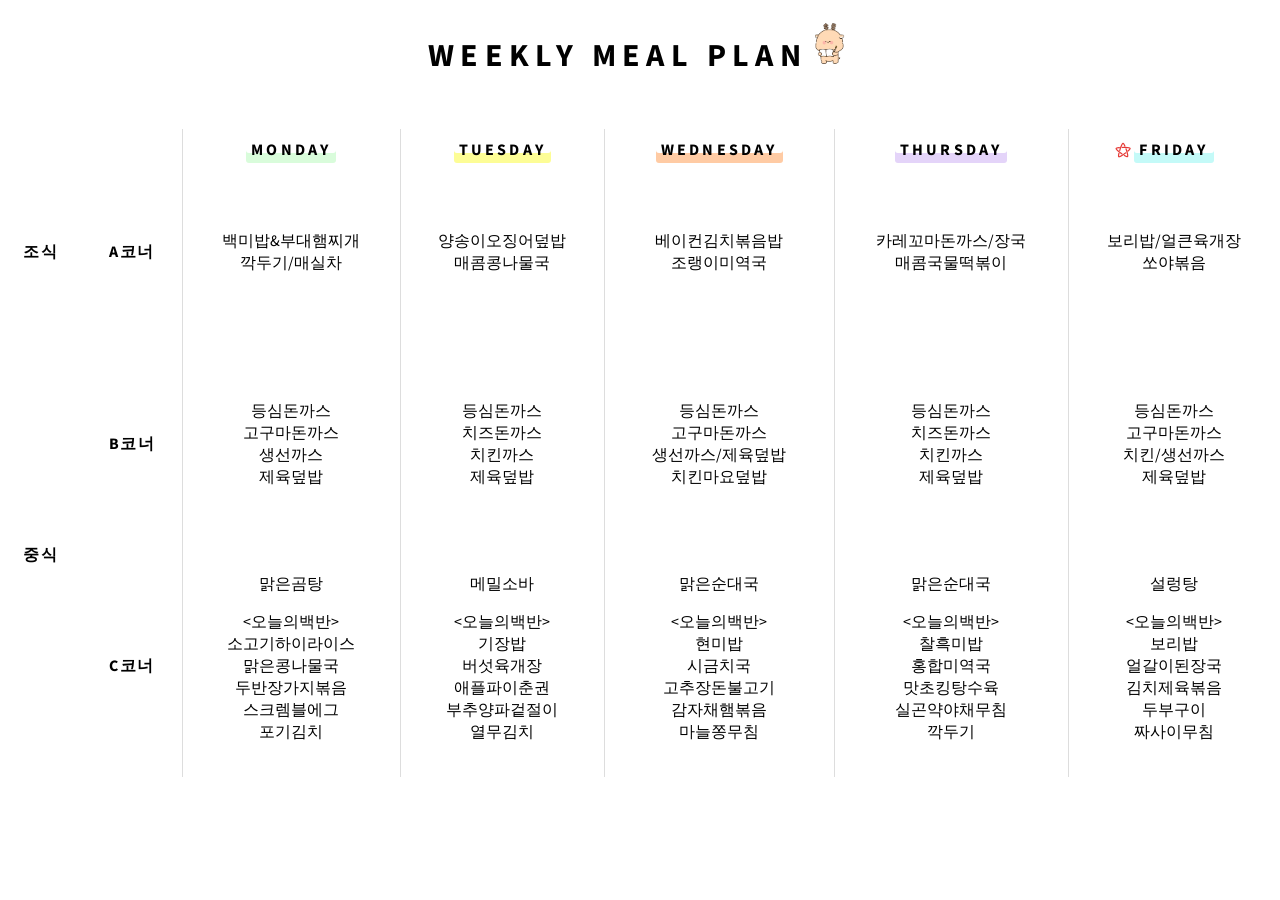
<file: project/index.html>
<!DOCTYPE html>
<html lang="en">
<head>
    <meta charset="UTF-8">
    <meta name="viewport" content="width=device-width, initial-scale=1.0">
    <link rel="preconnect" href="https://fonts.googleapis.com">
    <link rel="preconnect" href="https://fonts.gstatic.com" crossorigin>
    <link href="https://fonts.googleapis.com/css2?family=Source+Sans+3:ital,wght@0,200..900;1,200..900&display=swap" rel="stylesheet">
    <link rel="stylesheet" href="weeklyMeal.css">
    <link rel="icon" href="image/favicon.png">
    <title>상명대학교 주간식단표</title>
</head>
<body>
    <header>
        <h1 class="mealTitle">WEEKLY MEAL PLAN<img src="image/sumung.png" alt="sumung"></h1>
    </header>

        <table class="mealTable">
            <thead>
                <tr>
                    <th></th><th></th>
                    <th class="mealDay"><span class="dayStar"></span><span class="dayText">MONDAY</span></th>
                    <th class="mealDay"><span class="dayStar"></span><span class="dayText">TUESDAY</span></th>
                    <th class="mealDay"><span class="dayStar"></span><span class="dayText">WEDNESDAY</span></th>
                    <th class="mealDay"><span class="dayStar"></span><span class="dayText">THURSDAY</span></th>
                    <th class="mealDay"><span class="dayStar"></span><span class="dayText">FRIDAY</span></th>
                </tr>
            </thead>
            <tbody>
                <tr>
                    <th class="mealType breakFast">조식</th>
                    <th class="mealCorner aCorner">A코너</th>
                    <td>
                        <span>백미밥&부대햄찌개</span><br>
                        <span>깍두기/매실차</span>
                    </td>
                    <td>
                        <span>양송이오징어덮밥</span><br>
                        <span>매콤콩나물국</span>
                    </td>
                    <td>
                        <span>베이컨김치볶음밥</span><br>
                        <span>조랭이미역국</span>
                    </td>
                    <td>
                        <span>카레꼬마돈까스/장국</span><br>
                        <span>매콤국물떡볶이</span>
                    </td>
                    <td>
                        <span>보리밥/얼큰육개장</span><br>
                        <span>쏘야볶음</span>
                    </td>
                </tr>
                <tr>
                    <th class="mealType" rowspan="2">중식</th>
                    <th class="mealCorner">B코너</th>
                    <td>
                        <span>등심돈까스</span><br>
                        <span>고구마돈까스</span><br>
                        <span>생선까스</span><br>
                        <span>제육덮밥</span>
                    </td>
                    <td>
                        <span>등심돈까스</span><br>
                        <span>치즈돈까스</span><br>
                        <span>치킨까스</span><br>
                        <span>제육덮밥</span>
                    </td>
                    <td>
                        <span>등심돈까스</span><br>
                        <span>고구마돈까스</span><br>
                        <span>생선까스/제육덮밥</span><br>
                        <span>치킨마요덮밥</span>
                    </td>
                    <td>
                        <span>등심돈까스</span><br>
                        <span>치즈돈까스</span><br>
                        <span>치킨까스</span><br>
                        <span>제육덮밥</span>
                    </td>
                    <td>
                        <span>등심돈까스</span><br>
                        <span>고구마돈까스</span><br>
                        <span>치킨/생선까스</span><br>
                        <span>제육덮밥</span>
                    </td>
                </tr>
                <tr class="cCornerRow">
                    <th class="mealCorner">C코너</th>
                    <td><span>맑은곰탕</span>
                        <p>
                            &lt;오늘의백반&gt;<br>
                            소고기하이라이스<br>
                            맑은콩나물국<br>
                            두반장가지볶음<br>
                            스크렘블에그<br>
                            포기김치
                        </p>
                    </td>
                    <td><span>메밀소바</span>
                        <p>
                            &lt;오늘의백반&gt;<br>
                            기장밥<br>
                            버섯육개장<br>
                            애플파이춘권<br>
                            부추양파겉절이<br>
                            열무김치
                        </p>
                    </td>
                    <td>맑은순대국
                        <p>
                            &lt;오늘의백반&gt;<br>
                            현미밥<br>
                            시금치국<br>
                            고추장돈불고기<br>
                            감자채햄볶음<br>
                            마늘쫑무침
                        </p>
                    </td>
                    <td><span>맑은순대국</span>
                        <p>
                            &lt;오늘의백반&gt;<br>
                            찰흑미밥<br>
                            홍합미역국<br>
                            맛초킹탕수육<br>
                            실곤약야채무침<br>
                            깍두기
                        </p>
                    </td>
                    <td><span>설렁탕</span>
                        <p>
                            &lt;오늘의백반&gt;<br>
                            보리밥<br>
                            얼갈이된장국<br>
                            김치제육볶음<br>
                            두부구이<br>
                            짜사이무침
                        </p>
                    </td>
                </tr>
            </tbody>
        </table>
        
        <script>
            const menuItems = document.querySelectorAll('.mealTable tbody td span');

            menuItems.forEach(item => {
                item.addEventListener('click', function() {
                    item.classList.toggle("selected");
                });
            });

            document.addEventListener("DOMContentLoaded", function() {
            const today = new Date().getDay();

            if (today >= 1 && today <= 5) {
                const todayHeader = document.querySelector(`.mealTable thead th:nth-child(${today + 2})`);
                
                if (todayHeader) {
                    todayHeader.classList.add('isToday');
                }
            }
            });
        </script>

</body>
</html>
</file>
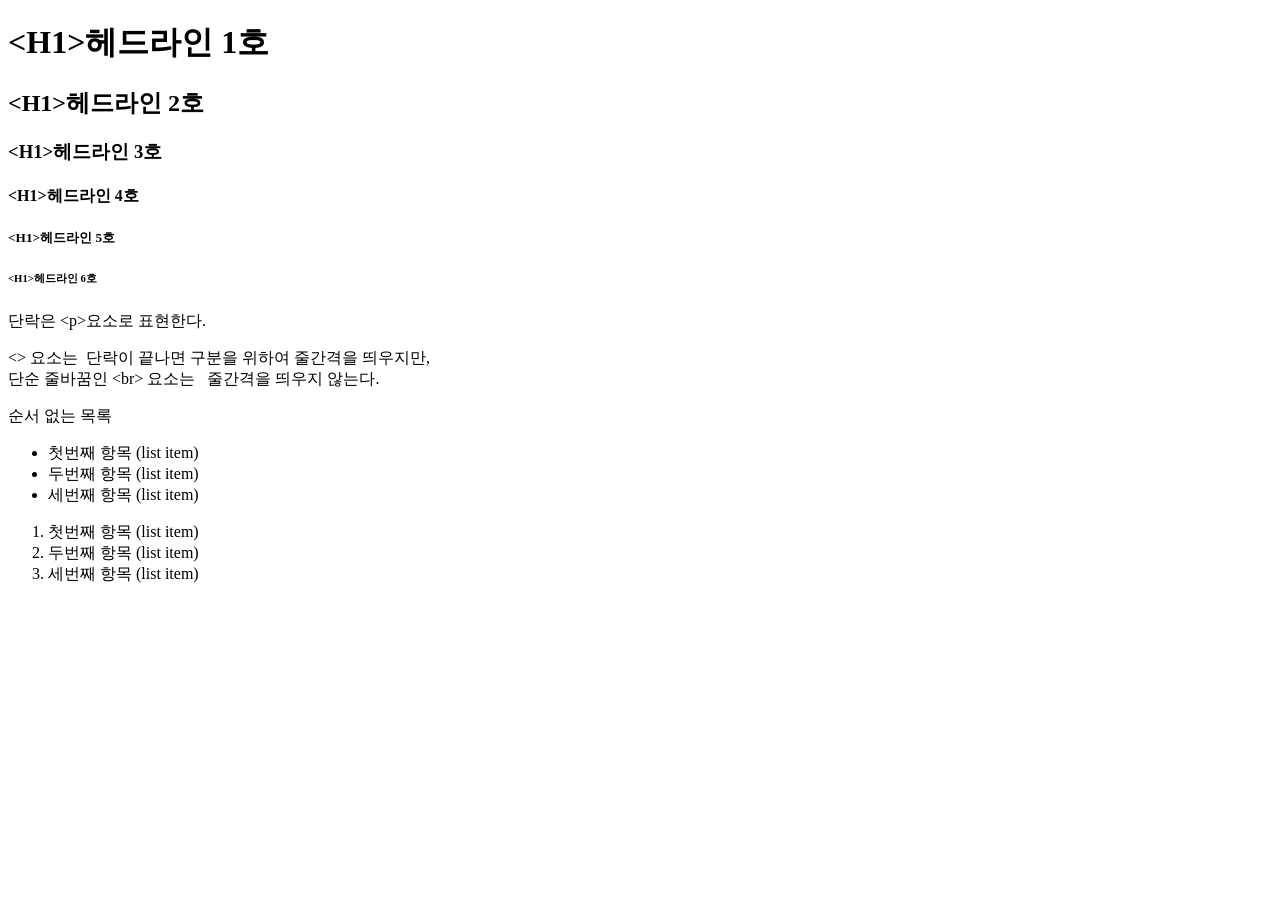
<file: doc02.html>
<!DOCTYPE html>
<html lang="en">
<head>
    <meta charset="UTF-8">
    <meta name="viewport" content="width=device-width, initial-scale=1.0">
    <title>단락과 텍스트 꾸미기</title>
</head>
<body>
    <h1>&ltH1&gt;헤드라인 1호</h1>
    <h2>&ltH1&gt;헤드라인 2호</h2>
    <h3>&ltH1&gt;헤드라인 3호</h3>
    <h4>&ltH1&gt;헤드라인 4호</h4>
    <h5>&ltH1&gt;헤드라인 5호</h5>
    <h6>&ltH1&gt;헤드라인 6호</h6>
    <p>단락은 &lt;p&gt;요소로 표현한다.</p>
    <p>&lt;&gt; 요소는 &nbsp;단락이 끝나면 구분을 위하여 줄간격을 띄우지만, <br>
    단순 줄바꿈인 &lt;br&gt; 요소는 &nbsp; 줄간격을 띄우지 않는다.</p>

    <p>순서 없는 목록</p>
    <ul>
        <li>첫번째 항목 (list item)</li>
        <li>두번째 항목 (list item)</li>
        <li>세번째 항목 (list item)</li>
    </ul>
    <ol>
        <li>첫번째 항목 (list item)</li>
        <li>두번째 항목 (list item)</li>
        <li>세번째 항목 (list item)</li>
    </ol>
</body>
</html>
</file>
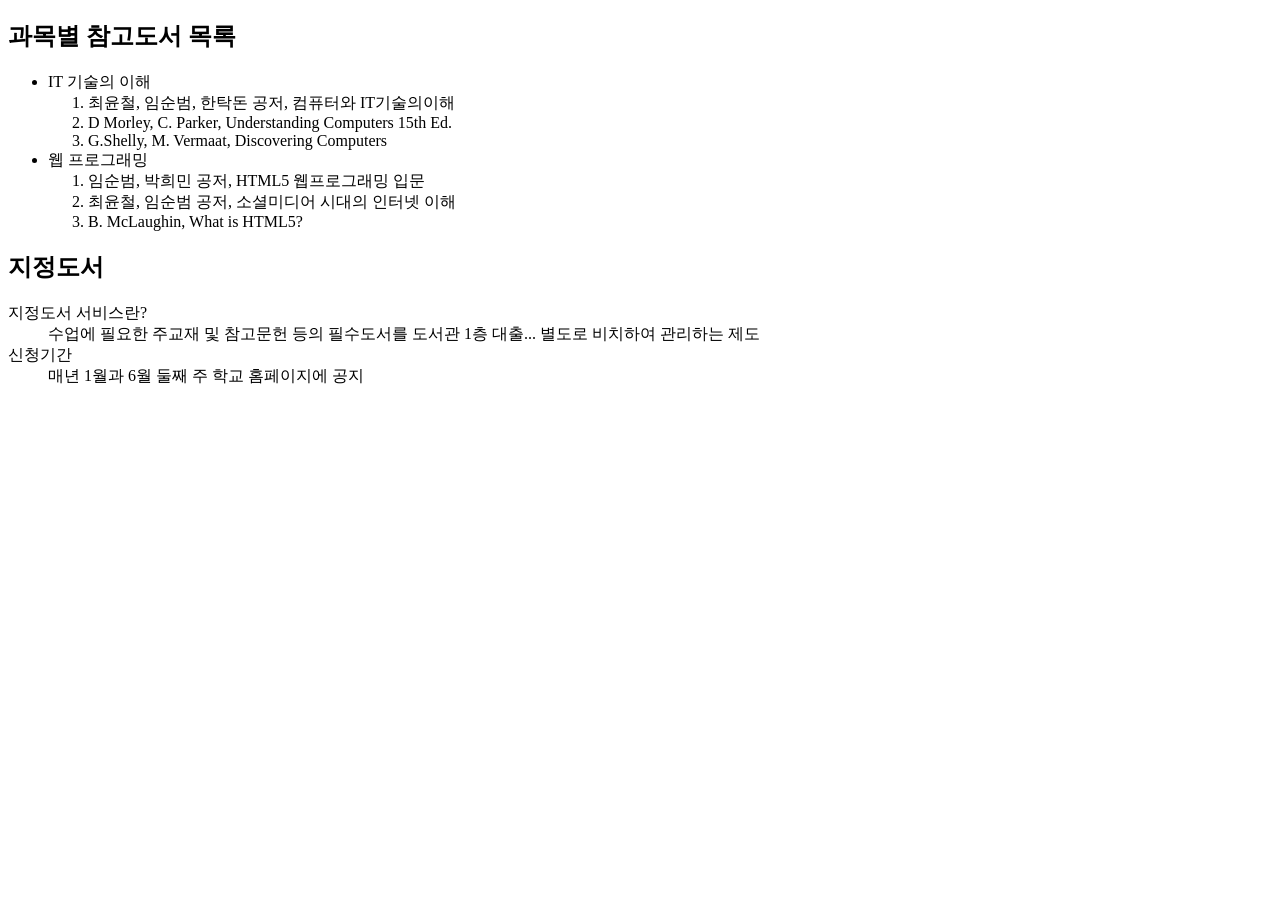
<file: doc03.html>
<!DOCTYPE html>
<html lang="en">
<head>
    <meta charset="UTF-8">
    <meta name="viewport" content="width=device-width, initial-scale=1.0">
    <title></title>
</head>
<body>
    <h2>과목별 참고도서 목록</h2>
    <ul>
        <li>IT 기술의 이해</li>
        <ol>
            <li>최윤철, 임순범, 한탁돈 공저, 컴퓨터와 IT기술의이해</li>
            <li>D Morley, C. Parker, Understanding Computers 15th Ed.</li>
            <li>G.Shelly, M. Vermaat, Discovering Computers</li>
        </ol>
        <li>웹 프로그래밍</li>
        <ol>
            <li>임순범, 박희민 공저, HTML5 웹프로그래밍 입문</li>
            <li>최윤철, 임순범 공저, 소셜미디어 시대의 인터넷 이해</li>
            <li>B. McLaughin, What is HTML5?</li>
        </ol>
    </ul>
    <h2>지정도서</h2>
    <dl>
        <dt>지정도서 서비스란?</dt>
        <dd>수업에 필요한 주교재 및 참고문헌 등의 필수도서를 도서관 1층 대출...
            별도로 비치하여 관리하는 제도
        </dd>
        <dt>신청기간</dt>
        <dd>매년 1월과 6월 둘째 주 학교 홈페이지에 공지</dd>
    </dl>
</body>
</html>
</file>
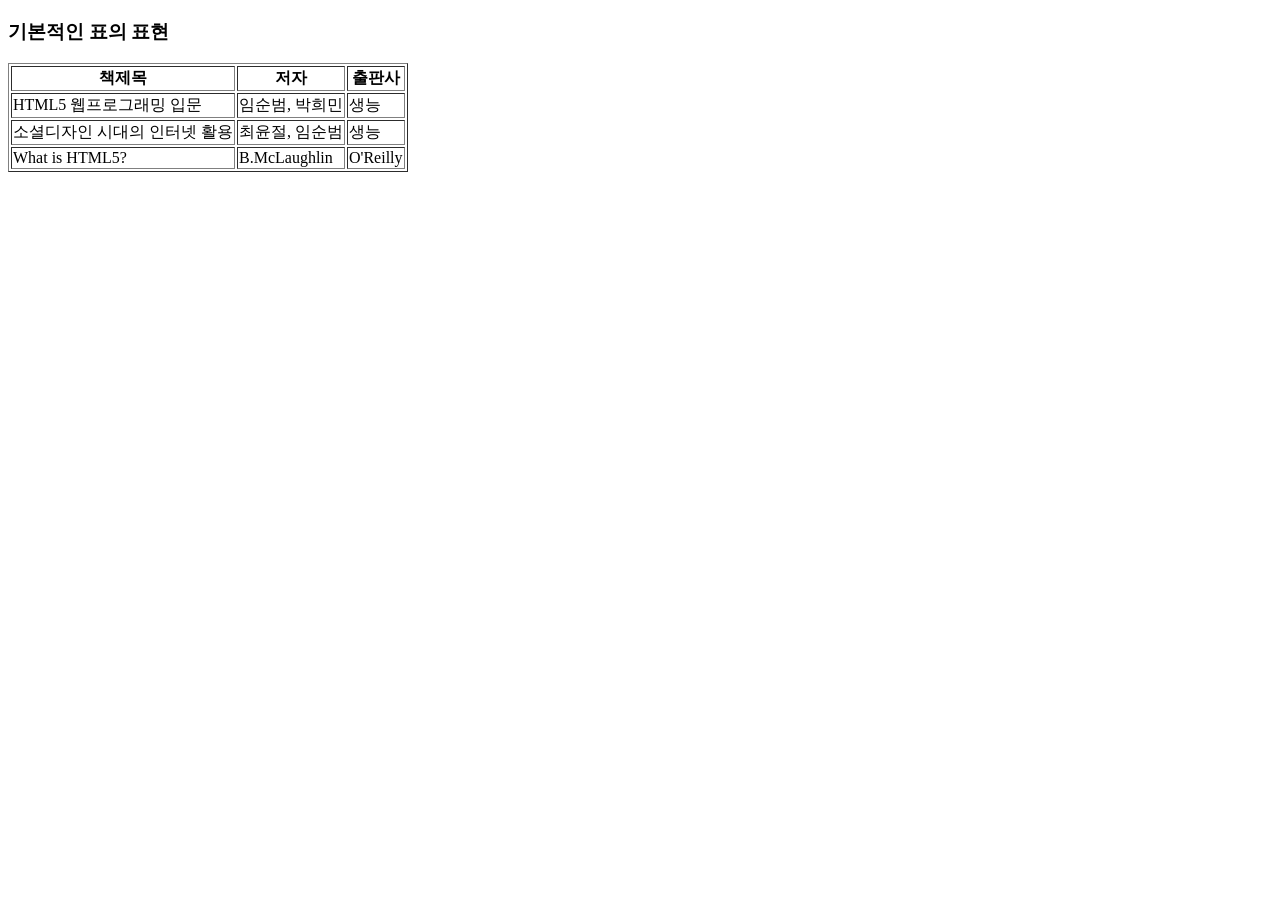
<file: doc04.html>
<!DOCTYPE html>
<html lang="en">
<head>
    <meta charset="UTF-8">
    <meta name="viewport" content="width=device-width, initial-scale=1.0">
    <title>Table</title>
</head>
<body>
    <h3>기본적인 표의 표현</h3>
    <table border ="1">
        <tr>
            <th>책제목</th>
            <th>저자</th>
            <th>출판사</th>
        </tr>
        <tr>
            <td>HTML5 웹프로그래밍 입문</td>
            <td>임순범, 박희민</td>
            <td>생능</td>
        </tr>
        <tr>
            <td>소셜디자인 시대의 인터넷 활용</td>
            <td>최윤절, 임순범</td>
            <td>생능</td>
        </tr>
        <tr>
            <td>What is HTML5?</td>
            <td>B.McLaughlin</td>
            <td>O'Reilly</td>
        </tr>
    </table>
</body>
</html>
</file>
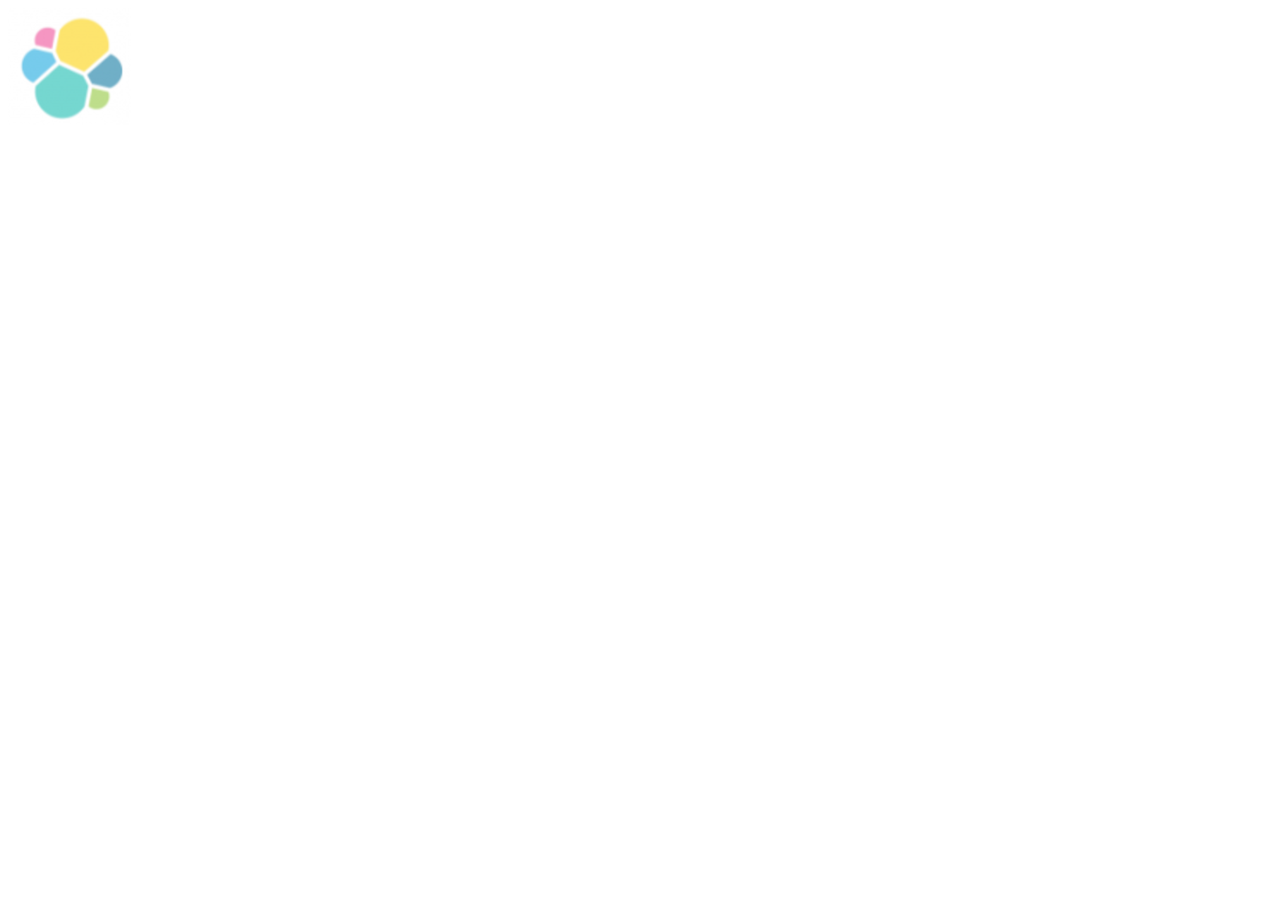
<file: doc05.html>
<!DOCTYPE html>
<html lang="en">
<head>
    <meta charset="UTF-8">
    <meta name="viewport" content="width=device-width, initial-scale=1.0">
    <title>Document</title>
</head>
<body>
    <img src="img/flower.png" alt="flower.png">
</body>
</html>
</file>
<file: project/weeklyMeal.css>
body {
    margin : 0;
    font-family : "Source Sans 3", sans-serif;
}



.mealTitle {
    text-align : center;
    margin-bottom : 50px;
    letter-spacing : 0.4rem;
}

.mealTitle img {
    width : 3.5%;
}

.mealTable {
    width : 100%;
    border-collapse : separate;
    border-spacing: 0;
}

.mealDay {
    text-align : center;
    padding : 10px 20px;
    letter-spacing : 0.2rem;
}

.mealDay.isToday .dayStar::before {
    content : '⚝';
    margin-left : -20px;
    color : #E53935;
    font-weight : extra-bold;
    animation : pop-in 0.5s cubic-bezier(0.25, 0.46, 0.45, 0.94) both;
}

@keyframes pop-in{
    0% {
        transform : scale(0);
        opacity : 0;
    }
    100% {
        transform : scale(1);
        opacity : 1;
    }
}

.mealType {
    padding: 100px 1px;
    text-align: center;
    letter-spacing: 0.1rem;
    width: 80px;
    vertical-align: middle;
}

.breakFast{
    padding : 70px 1px;
}

.mealCorner {
    padding: 100px 1px;
    text-align: center;
    letter-spacing: 0.1rem;
    width: 80px;
}

td{
    text-align : center;
    font-size : 16px;
}

th, td {
    padding: 10px;
    border: none;
}

.mealTable tbody td:nth-child(n+3), .mealTable thead th:nth-child(n+3) {
    border-left: 1px solid #ddd;
}

.cCornerRow td:nth-child(n+2) {
    border-left: 1px solid #ddd;
}

.dayText {
    padding: 2px 5px;
    border-radius: 3px;
}

.mealTable thead th:nth-child(3) .dayText {
    box-shadow: inset 0 -10px 0 #D9FCDB; 
}

.mealTable thead th:nth-child(4) .dayText {
    box-shadow: inset 0 -10px 0 #FDFD96; 
}

.mealTable thead th:nth-child(5) .dayText {
    box-shadow: inset 0 -10px 0 #FFCBA4; 
}

.mealTable thead th:nth-child(6) .dayText {
    box-shadow: inset 0 -10px 0 #E4D4F9; 
}

.mealTable thead th:nth-child(7) .dayText {
    box-shadow: inset 0 -10px 0 #C4FAF8; 
}

.aCorner {
    padding: 70px 10px;
}

.mealTable tbody td span:hover {
    box-shadow : inset 0 -10px 0 #CCFF00;
    z-index: -1;
    transition : 0.5s all;
    cursor : pointer;
}

.mealTable tbody td span.selected {
    box-shadow : inset 0 -10px 0 #CCFF00;
}
</file>
